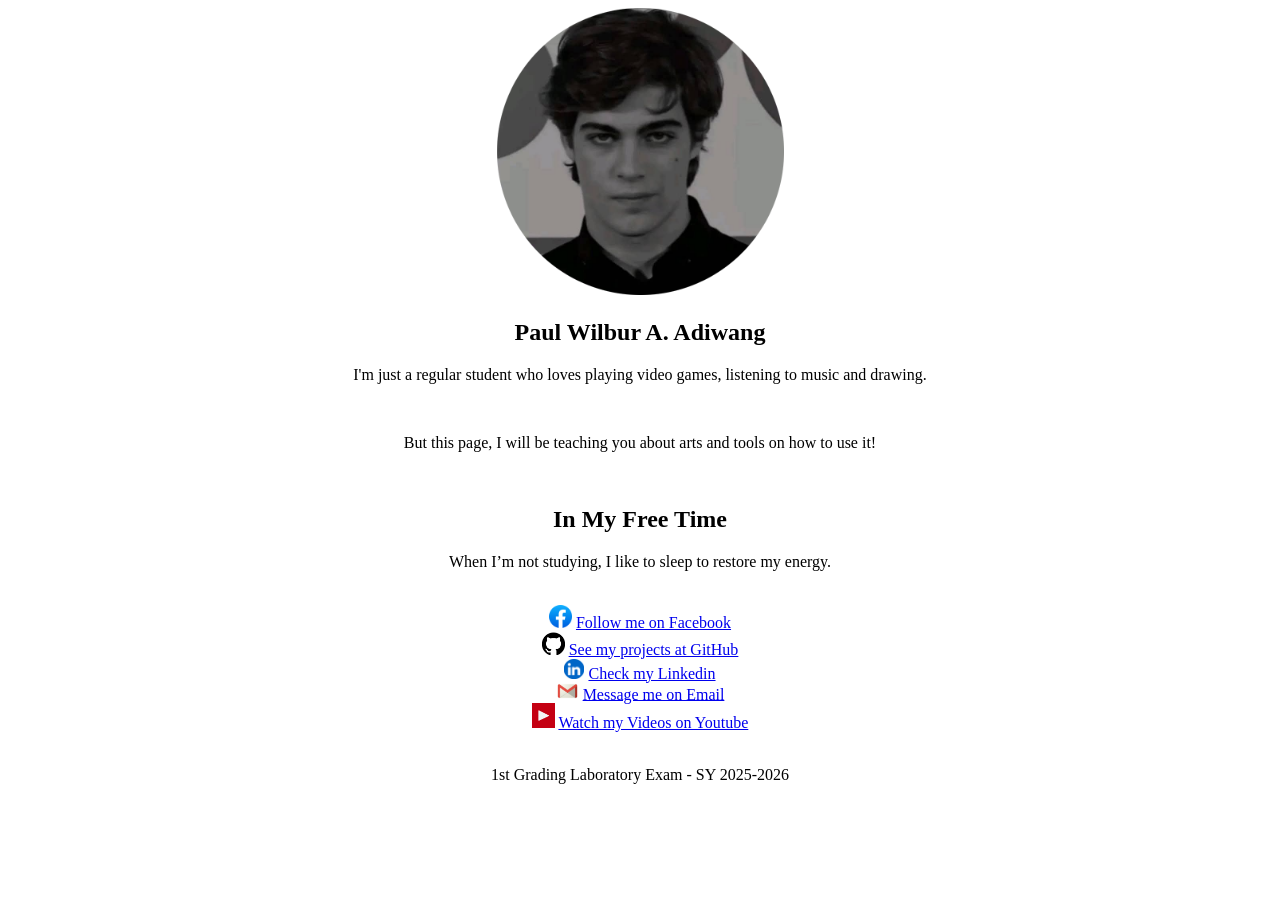
<file: index.html>
<!DOCTYPE html>
<html lang="en">
<head>
<body>
    <center>
        <meta charset="UTF-8">
        <meta name="viewport" content="width=device-width, initial-scale=1.0">
        <img src="logos/PFP1.png" alt="Paul's PFP" width="287" height="287">
    </center>
</head>
</body>

        <center>
        <b><h2>Paul Wilbur A. Adiwang</h2></b>
        
        <p>I'm just a regular student who loves playing video games, listening to music and drawing.</p><br>
        <p>But this page, I will be teaching you about arts and tools on how to use it!</p><br>

        <h2>In My Free Time</h2>
        <p>When I’m not studying, I like to sleep to restore my energy.</p>
        <br>
        
            <img src="logos/FB_Logo.png" width="23">
            <a href="https://www.facebook.com/Zyxxie1">Follow me on Facebook</a>
            <br>

            <img src="logos/GitHub_Logo.png"width="23">
            <a href="https://github.com/20255938-web">See my projects at GitHub</a>
            <br>

            <img src="logos/linkedIn_logo.png"width="20">
            <a href="https://www.linkedin.com/in/paul-wilbur-adiwang-174a34397/">Check my Linkedin</a>
            <br>

            <img src="logos/email_logo.jfif"width="23">
            <a href="mailto:20255938@s.ubaguio.edu">Message me on Email</a>
            <br>

            <img src="logos/YT_logo.png"width="23">
            <A href="https://www.youtube.com/">Watch my Videos on Youtube</a>
        </p>

        <br>

        1st Grading Laboratory Exam - SY 2025-2026

    </center>
</section>
</body>
</html>
</file>
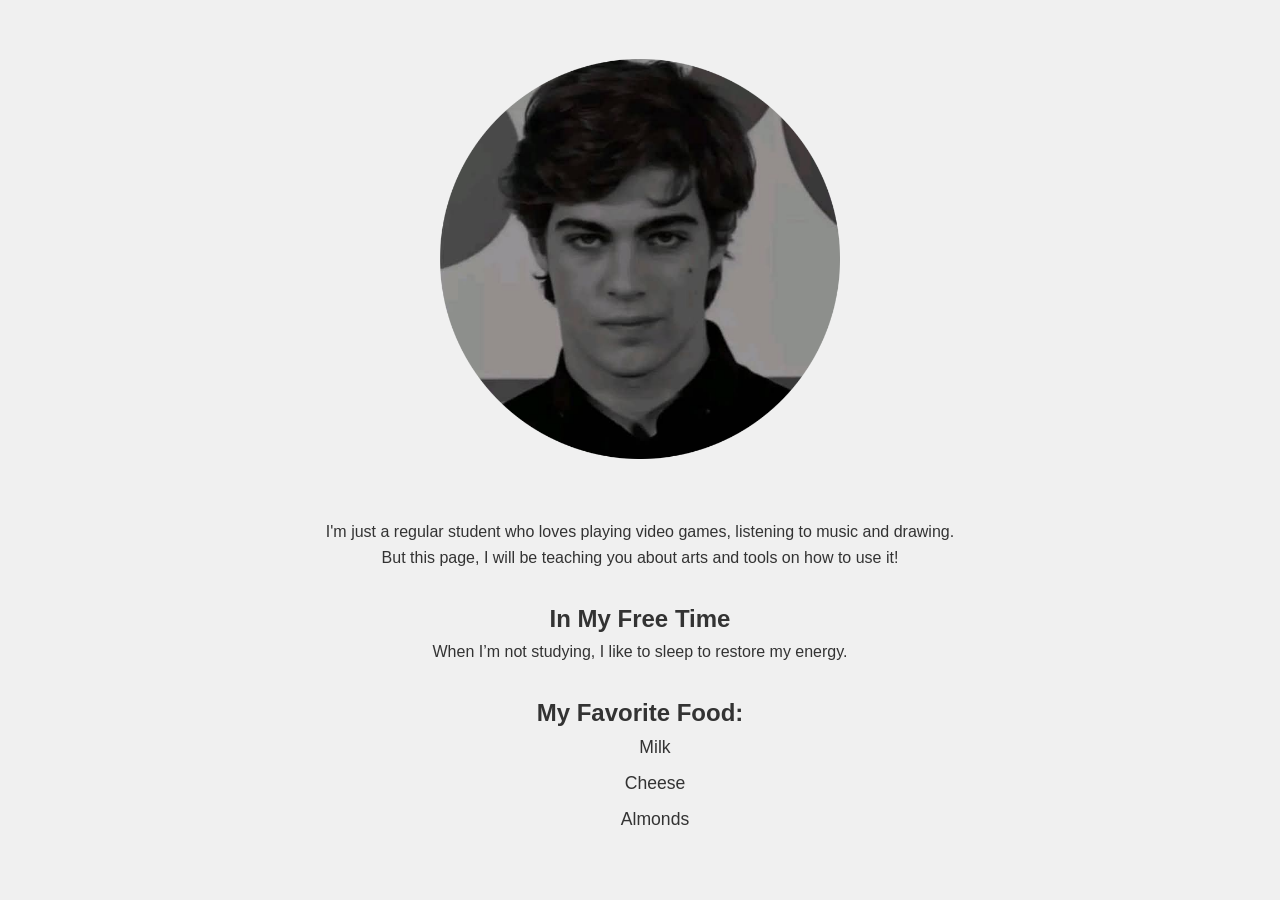
<file: aboutme.html>
<!DOCTYPE html>
<html lang="en">
<head>
    <meta charset="UTF-8">
    <meta name="viewport" content="width=device-width, initial-scale=1.0">
    <link rel="stylesheet" href="myStyle.css">
    <title>All About Me!</title>
</head>
<body>


    <section class="bio-section">
        <div class="profile-pic-container">
            <img src="PFP1.png" alt="Paul's PFP" class="round-logo">
        </div>

        <div class="bio">
            
            <p>I'm just a regular student who loves playing video games, listening to music and drawing.</p>
            <p>But this page, I will be teaching you about arts and tools on how to use it!</p>

            <h2>In My Free Time</h2>
            <p>When I’m not studying, I like to sleep to restore my energy.</p>

            <h2>My Favorite Food:</h2>
            <ul>
                <li>Milk</li>
                <li>Cheese</li>
                <li>Almonds</li>
            </ul>
        </div>
    </section>

</body>
</html>
</file>
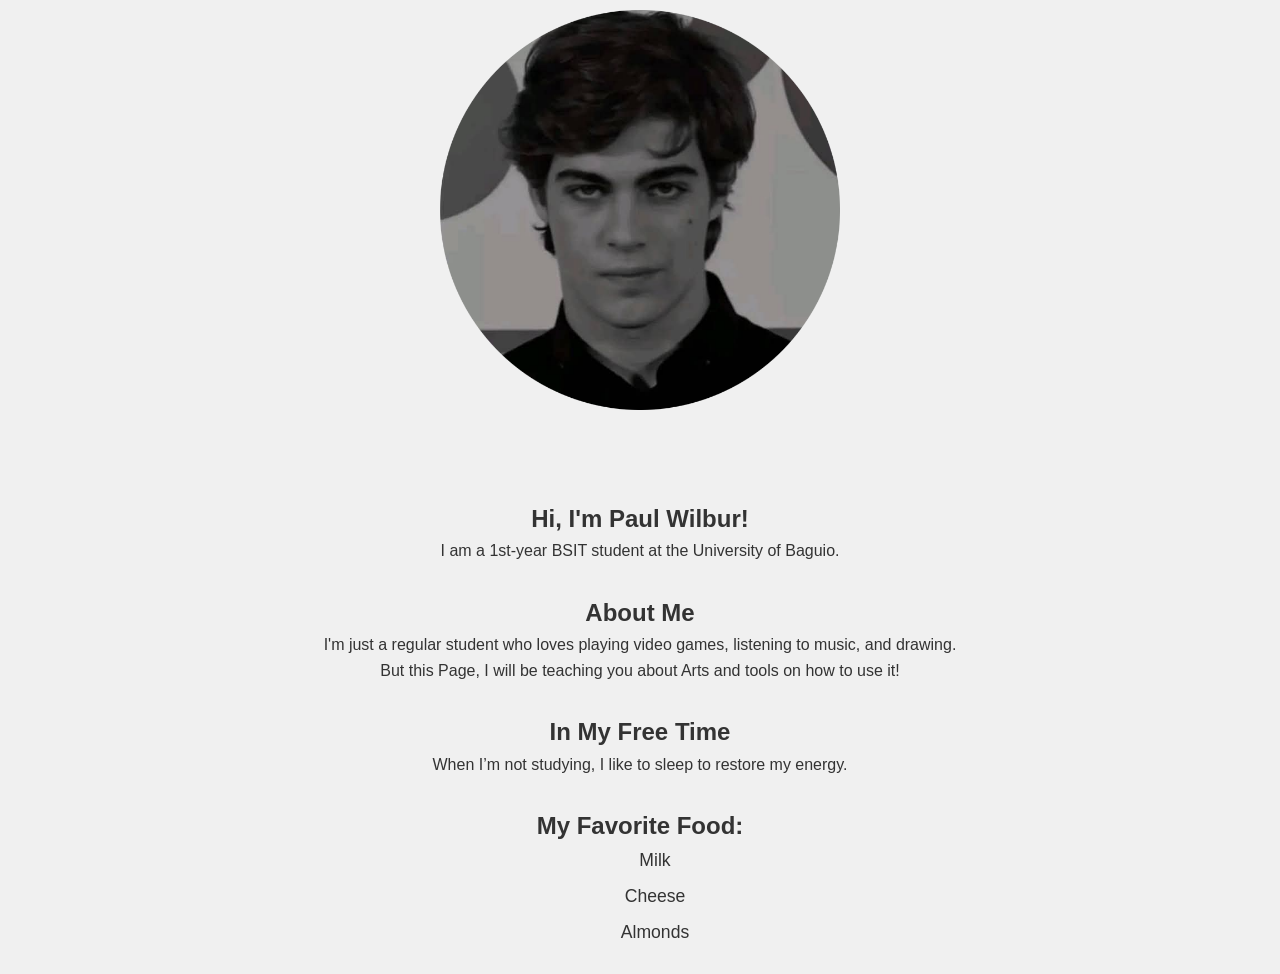
<file: Activity2_Home_[Adiwang].html>
<!DOCTYPE html>
<html lang="en">
<head>
    <meta charset="UTF-8">
    <meta name="viewport" content="width=device-width, initial-scale=1.0">
    <link rel="stylesheet" href="myStyle.css">
    <title>All About Me!</title>
</head>
<body>
    <header>
            <h1>All About Me</h1>
    </header>

    <section class="bio-section">
        <div class="profile-pic-container">
            <img src="PFP1.png" alt="Paul's PFP" class="round-logo">
        </div>

        <div class="bio">
            <h2>Hi, I'm Paul Wilbur!</h2>
            <p>I am a 1st-year BSIT student at the University of Baguio.</p>

            <h2>About Me</h2>
            <p>I'm just a regular student who loves playing video games, listening to music, and drawing.</p>
            <p>But this Page, I will be teaching you about Arts and tools on how to use it!</p>

            <h2>In My Free Time</h2>
            <p>When I’m not studying, I like to sleep to restore my energy.</p>

            <h2>My Favorite Food:</h2>
            <ul>
                <li>Milk</li>
                <li>Cheese</li>
                <li>Almonds</li>
            </ul>
        </div>
    </section>
</body>
</html>
</file>
<file: myStyle.css>
* {
    margin: 0;
    padding: 0;
    box-sizing: border-box;
}

body {
    font-family: 'Arial', sans-serif;
    background-color: #f0f0f0;
    color: #333;
    line-height: 1.6;
    display: flex;
    justify-content: center;
    align-items: center;
    height: 100vh;
    text-align: center;
    flex-direction: column;
}


.logo {
    width: 100px;
    height: 100px;
    border-radius: 20%;
}

h1 {
    font-size: 2.5em;
}

/* Profile Section */
.bio-section {
    display: flex;
    justify-content: center;
    align-items: center;
    padding: 20px;
    gap: 40px;
    flex-direction: column; 
    text-align: center; 
    width: 80%;
    max-width: 800px; 
}

.profile-pic-container {
    display: flex;
    justify-content: center;
    align-items: center;
    margin-bottom: 20px; 
}

.round-logo {
    width: 400px;
    height: 400px;
    border-radius: 10%;
    object-fit: cover;
}

.bio {
    flex: 1;
    max-width: 700px;
}

h2 {
    color: #333;
    margin-top: 30px;
}

ul {
    list-style-type: none;
    padding-left: 30px;
}

ul li {
    font-size: 1.1em;
    margin-bottom: 8px;
}
</file>
